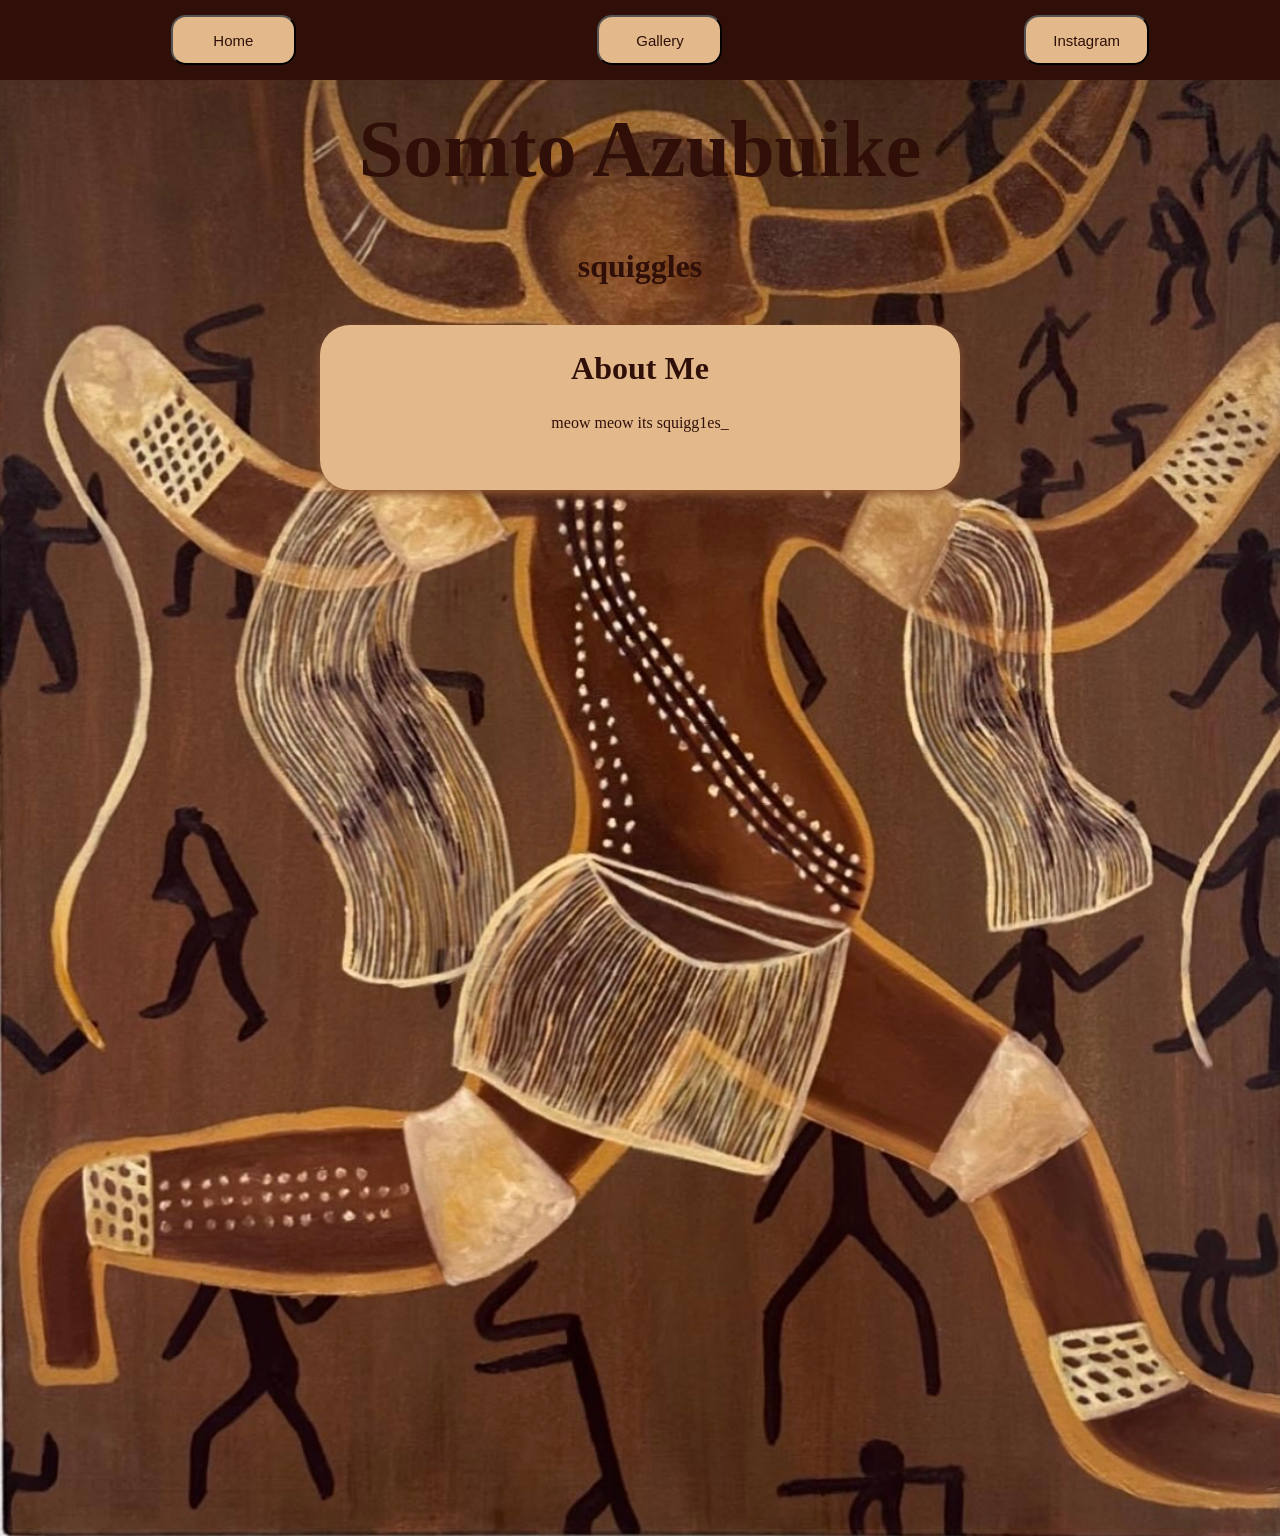
<file: index.html>
<html lang = "en">
    <head>
        <title>Somto Azubuike Portfolio</title>
        <link rel = "stylesheet" href = "style.css">
    </head>
    
    <body>
        <!-- allows for moving image -->
        <img class="background-image" src="artworks/running man.jpeg" alt="">

         <nav class = "navbar">
            <button class = "navButton" id = "homeButton" onclick = "window.open('index.html', '_self')">Home</button>
            <button class = "navButton" id = "galleryButton" onclick = "window.open('gallery.html', '_self')">Gallery</button>
            <button class = "navButton" id = "instagramButton" onclick ="window.open('https://www.instagram.com/squigg1es_/')">Instagram</button>
            <!--<button class = "navButton" id = "tiktok">Tiktok</button>-->
        </nav>

        <div class = "site-container">
            <h1> Somto Azubuike </h1>
            <h2> squiggles </h2>            
            <div id = "aboutMe" class = "about-card">
                <h2> About Me </h2>
                <p> meow meow its squigg1es_ </p>
            </div>
        </div>

    </body>
</html>
</file>
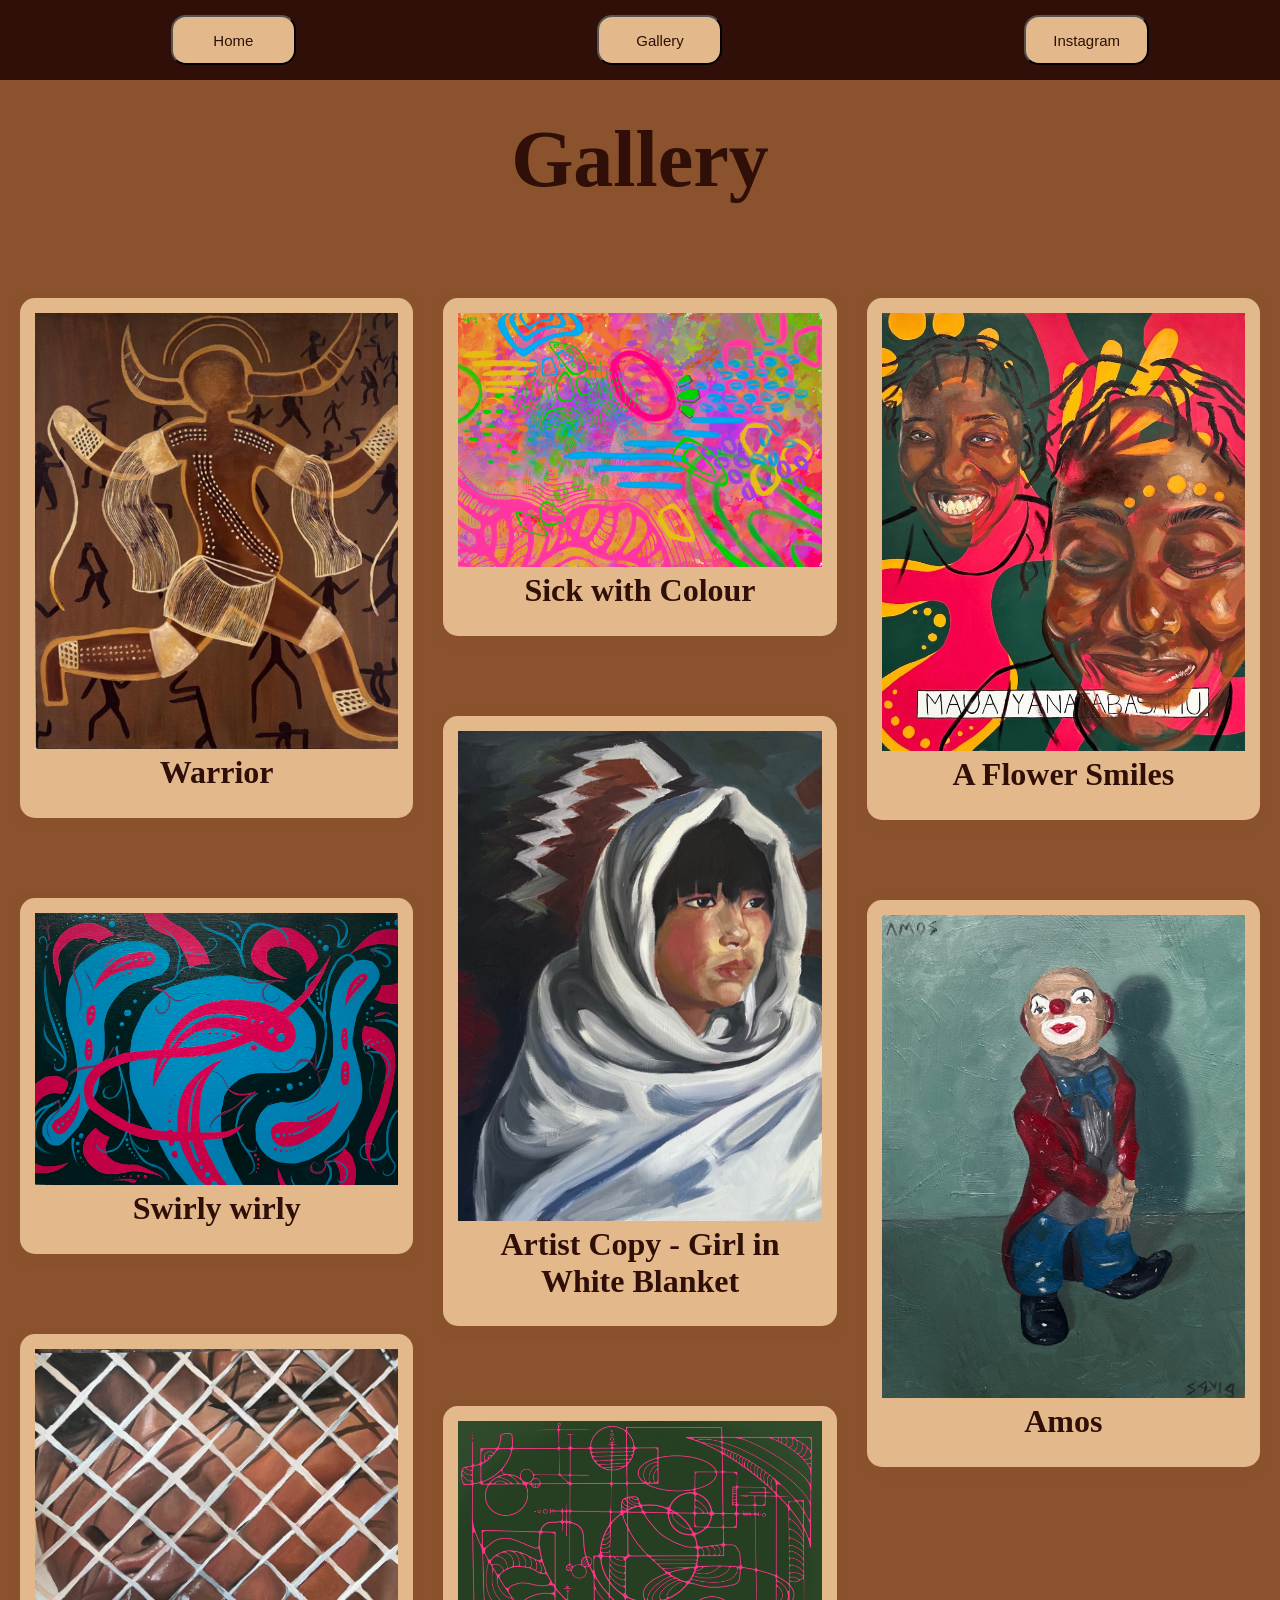
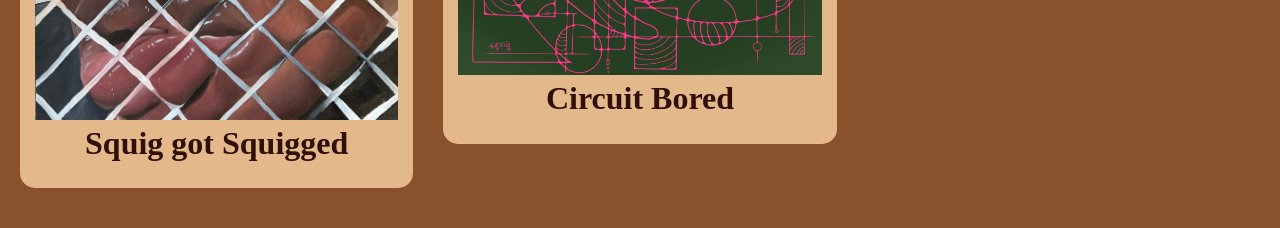
<file: gallery.html>
<html lang = "en">
    <head>
        <title> Gallery </title>
        <link rel = "stylesheet" href = "style.css">
    </head>

    <body>
        <nav class = "navbar">
            <button class = "navButton" id = "homeButton" onclick = "window.open('index.html', '_self')">Home</button>
            <button class = "navButton" id = "galleryButton" onclick = "window.open('gallery.html', '_self')">Gallery</button>
            <button class = "navButton" id = "instagramButton" onclick ="window.open('https://www.instagram.com/squigg1es_/')">Instagram</button>
            <!--<button class = "navButton" id = "tiktok">Tiktok</button>-->
        </nav>

        <div class = "gallery-container">
            <h1> Gallery </h1>
            
            <div class = "gallery-container-contents">
                <div class = "painting-card" onclick="openPainting('runningMan')">
                    <img src = "artworks/running man.jpeg" width = "40%"" height="40%">
                    <h2> Warrior </h2>
                </div>

                <div class = "painting-card" onclick="openPainting('swirlyWirly')">
                    <img src = "artworks/swirly wirly.jpeg" width = "40%"" height="40%">
                    <h2> Swirly wirly </h2>
                </div>

                <div class = "painting-card" onclick="openPainting('squig')">
                    <img src = "artworks/squig got squigged.jpg" width = "40%"" height="40%">
                    <h2> Squig got Squigged </h2>
                </div>

                <div class = "painting-card" onclick="openPainting('sickWithColour')">
                    <img src = "artworks/sick with colour.jpg" width = "40%"" height="40%">
                    <h2> Sick with Colour </h2>
                </div>

                <div class = "painting-card" onclick="openPainting('blanketGirl')">
                    <img src = "artworks/blanket girl.jpeg" width = "40%"" height="40%">
                    <h2> Artist Copy - Girl in White Blanket </h2>
                </div>
                
                <div class = "painting-card" onclick="openPainting('circuitBored')">
                    <img src = "artworks/bleep_bloop_page-0001.jpg" width = "40%"" height="40%">
                    <h2> Circuit Bored </h2>
                </div>

                <div class = "painting-card" onclick="openPainting('zee')">
                    <img src = "artworks/zee.jpg" width = "40%"" height="40%">
                    <h2> A Flower Smiles </h2>
                </div>

                <div class = "painting-card" onclick="openPainting('amos')">
                    <img src = "artworks/amos.jpg" width = "40%"" height="40%">
                    <h2> Amos </h2>
                </div>                
            </div>
        </div>

        <script src = "paintingPage.js"></script>
    </body>
</html>
</file>
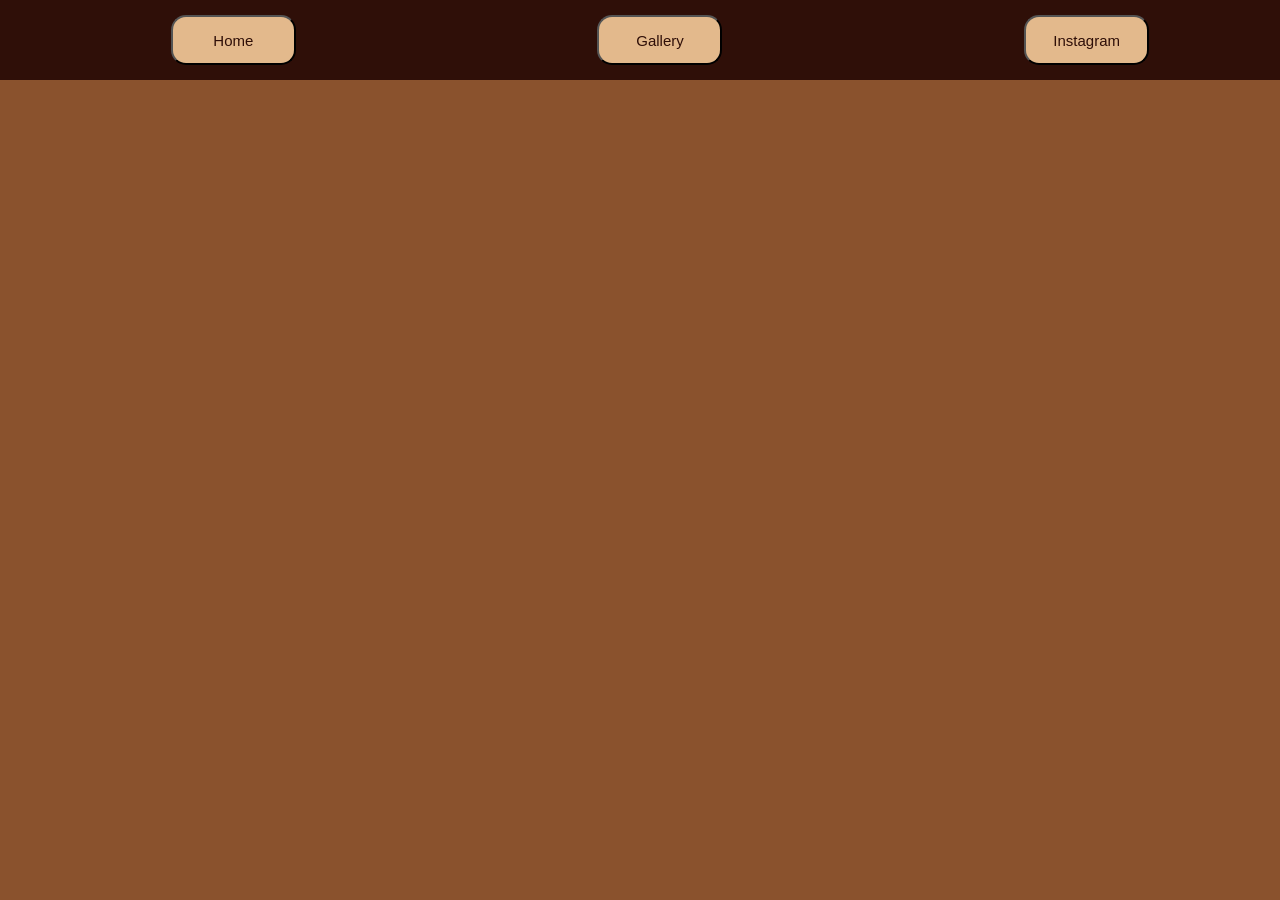
<file: paintingDetails.html>
<html lang = "en">
    <head>
        <link rel = "stylesheet" href="style.css">
        <title> Painting Details</title>
    </head>

    <body>
        <nav class = "navbar">
            <button class = "navButton" id = "homeButton" onclick = "window.open('index.html', '_self')">Home</button>
            <button class = "navButton" id = "galleryButton" onclick = "window.open('gallery.html', '_self')">Gallery</button>
            <button class = "navButton" id = "instagramButton" onclick ="window.open('https://www.instagram.com/squigg1es_/')">Instagram</button>
            <!--<button class = "navButton" id = "tiktok">Tiktok</button>-->
        </nav>

        <h1 id = "painting-title"></h1>
        <div class = "painting-card">
            <img id = "painting-image">
        </div>
        <p id = "painting-desc"></p>
    </body>
</html>
</file>
<file: style.css>
/*classes = .class*/
/*id = #id */

/* mobile size */
@media (max-width: 768px) {
    .container {
        padding: 10px;
    }
}

/* tablet size */
@media (max-width: 1024px) {
    .container {
        padding: 20px;
    }
}

/* Desktop styles (default if no media query matches) */
.container {
    padding: 30px;
}

:root 
{
    --light-cream: rgb(228, 208, 187);
    --cream: rgba(227, 185, 140);
    --light-brown: rgba(194, 135, 53);
    --med-brown: rgba(138, 82, 45);
    --dark-brown: rgb(47, 15, 8);
}

/* body 
### for image to stay static ###
{
    background-color: rgb(168, 203, 163);
    background-image: url('artworks/running\ man.jpeg');
    background-repeat: no-repeat;
    background-size: cover;
    background-position: top;
} */

body {
    margin: 0;
    background-color: var(--med-brown);
}

.background-image {
    position: absolute;
    top: 0;
    left: 0;
    width: 100%;
    height: auto;   /* Keeps the image's aspect ratio */
    z-index: -1;    /* Places it behind everything */
}

nav,
h1,
section, .modal {
    position: relative;
    z-index: 1;
}

h1
{
    text-align: center;
    font-size: 500%;
    font-family: fantasy;
    color: var(--dark-brown);
}

h2
{
    text-align: center;
    font-size: 200%;
    font-family: fantasy;
    color: var(--dark-brown);
    margin-top: 5px;
}

p
{
    text-align: center;
    color: var(--dark-brown);
}

.navbar
{
    background-color: var(--dark-brown);
    padding: 15px 20px;
    display: flex;
    justify-content: space-around;
    width: 100%;
    position: fixed;
    top: 0;
    left: 0;
    align-items: center;
    z-index: 1000;
}

.site-container 
{
    padding-top: 50px;
}

.gallery-container
{
    padding-top: 60px;
}

.gallery-container-contents
{
    column-count: 3;
    column-gap: 30px;
    padding-left: 20px;
    padding-right: 20px;
    padding-top: 0px;
}

.navButton
{
    height: 50px;
    width: 125px;
    border-radius: 15px;
    text-align: center;
    font-size: 15px;
    color: var(--dark-brown);
    background-color: var(--cream);
}

.navButton:hover
{
    background-color: var(--light-cream);
}

.about-card 
{
    height: 125px;
    width: 600px;
    max-width: 90%;
    margin: 40px auto;
    background-color: var(--cream);
    padding: 20px;
    border-radius: 30px;
    box-shadow: 0 4px 8px var(--med-brown);
    text-align: center;
}

.painting-card
{
    text-align: center;
    background-color: var(--cream);
    box-shadow: 0 4px 8px var(--med-brown);
    margin: 40px auto;
    border-radius: 15px;
    display: inline-block;
    padding: 15px;
    padding-top: 15px;
    padding-bottom: 0px;
}

.painting-card img 
{
    display: block;
    width: auto;
    max-height: 600px;
    width: 100%;
}
</file>
